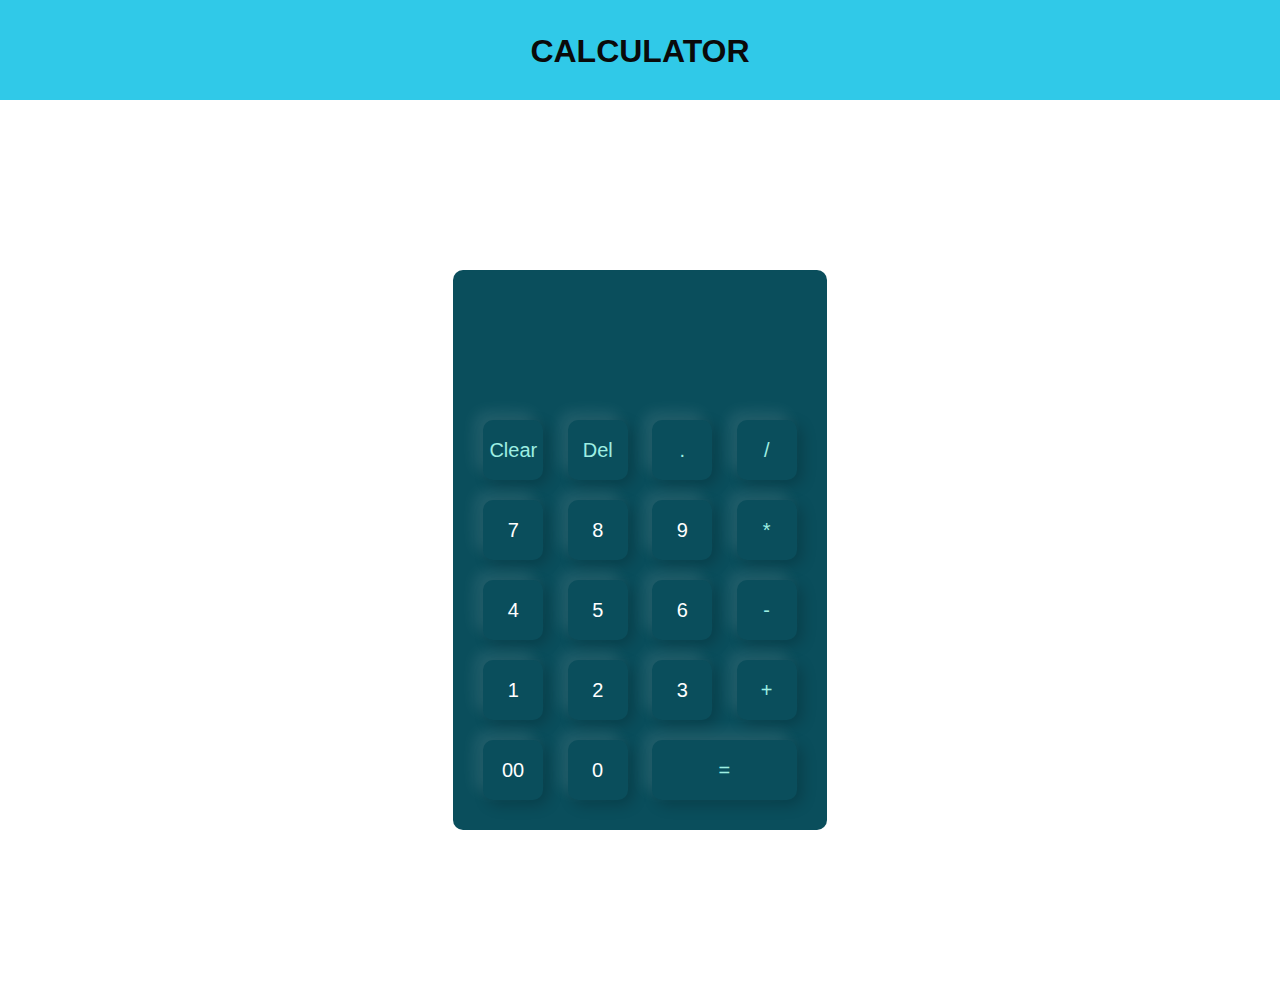
<file: Calculator-Page/index.html>
<!DOCTYPE html>
<html lang="en">
<head>
    <meta charset="UTF-8">
    <meta http-equiv="X-UA-Compatible" content="IE=edge">
    <meta name="viewport" content="width=device-width, initial-scale=1.0">
    <title>Calculator</title>
    <link rel="icon" href="https://www.freeiconspng.com/thumbs/calculator-icon/calculator-icon-0.png" type="image/icon type">
    <link rel="stylesheet" href="style.css">
</head>
<body>
    <div class="heading">
        <h1>CALCULATOR</h1>
    </div>
    <div class="container"> 
        <div class="calculator">
            <form>
                <div class="display">
                    <input type="text" name="display">
                </div>
                <div>
                    <input type="button" value="Clear" onclick="display.value =''" class="operator">
                    <input type="button" value="Del" onclick="display.value = display.value.toString().slice(0,-1)" class="operator">
                    <input type="button" value="." onclick="display.value +='.'" class="operator">
                    <input type="button" value="/" onclick="display.value +='/'" class="operator">

                </div>
                <div>
                    <input type="button" value="7" onclick="display.value +='7'">
                    <input type="button" value="8" onclick="display.value +='8'">
                    <input type="button" value="9" onclick="display.value +='9'">
                    <input type="button" value="*" onclick="display.value +='*'" class="operator">
                </div>
                <div>
                    <input type="button" value="4" onclick="display.value +='4'">
                    <input type="button" value="5" onclick="display.value +='5'">
                    <input type="button" value="6" onclick="display.value +='6'">
                    <input type="button" value="-" onclick="display.value +='-'" class="operator">
                </div>
                <div>
                    <input type="button" value="1" onclick="display.value +='1'">
                    <input type="button" value="2" onclick="display.value +='2'">
                    <input type="button" value="3" onclick="display.value +='3'">
                    <input type="button" value="+" onclick="display.value +='+'" class="operator">
                </div>
                <div>
                    <input type="button" value="00" onclick="display.value +='00'">
                    <input type="button" value="0" onclick="display.value +='0'">
                    <input type="button" value="=" onclick="display.value = eval(display.value)" class="equal operator">
                </div>
            </form>
        </div>
    </div>
</body>
</html>
</file>
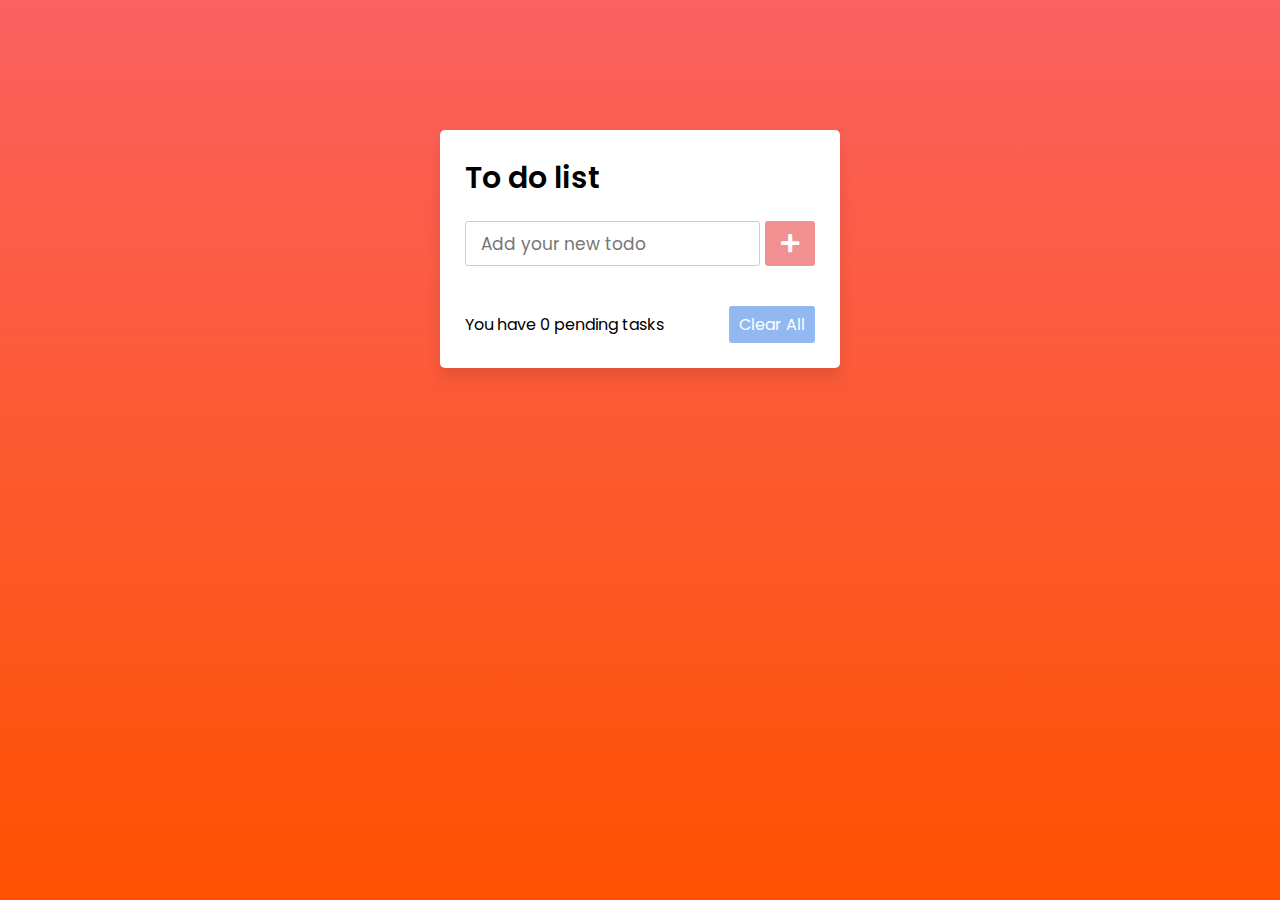
<file: Task 3/index.html>
<!DOCTYPE html>
<html lang="en">
<head>
    <meta charset="UTF-8">
    <meta name="viewport" content="width=device-width, initial-scale=1.0">
    <title>To do list</title>
    <link rel="stylesheet" href="style.css">
    <link rel="stylesheet" href="https://cdnjs.cloudflare.com/ajax/libs/font-awesome/5.15.3/css/all.min.css"/>
</head>
<body>
  <div class="wrapper">
    <header>To do list</header>
    <div class="inputField">
      <input type="text" placeholder="Add your new todo">
      <button><i class="fas fa-plus"></i></button>
    </div>
    <ul class="todoList">
    </ul>
    <div class="footer">
      <span>You have <span class="pendingTasks"></span> pending tasks</span>
      <button>Clear All</button>
    </div>
  </div>
  <script src="script.js"></script>
</body>
</html>
</file>
<file: Calculator-Page/style.css>
*
{
    margin:0;
    padding:0;
    font-family: sans-serif;
    box-sizing: border-box;
    /* background-color: #0a4e5c; */
}
body,h1
{
    text-align: center;
    color:#0a0a0a;
}
.heading
{
    background-color:#30c9e8;
    height: 100px;
    padding-top: 33px;
    text-align: center;

}
.container
{
    width: 100%;
    height: 100vh;
    display: flex;
    align-items: center;
    justify-content: center;
}
.calculator
{
    background: #0a4e5c;
    padding: 20px;
    border-radius: 10px;
}
.calculator form input
{
    border: 0;
    outline: 0;
    width: 60px;
    height: 60px;
    border-radius: 10px;
    box-shadow: -8px -8px 15px rgba(255, 255, 255, 0.1),5px 5px 15px rgba(0, 0, 0, 0.2);
    background: transparent;
    font-size: 20px;
    color:#fff;
    cursor: pointer;
    margin: 10px;
}
form .display
{
    display: flex;
    justify-content: flex-end;
    margin: 20px 0;
}
form .display input
{
    text-align: right;
    flex: 1;
    font-size: 45px;
    box-shadow: none;
}
form input.equal
{
    width: 145px;
}
form input.operator
{
    color: #9eeee3;
}
</file>
<file: Task 3/style.css>
@import url('https://fonts.googleapis.com/css2?family=Poppins:wght@200;300;400;500;600;700&display=swap');
*{
  margin: 0;
  padding: 0;
  box-sizing: border-box;
  font-family: 'Poppins', sans-serif;
}
::selection{
  color: #ffff;
  background: rgb(232, 73, 73);
}
body{
  width: 100%;
  height: 100vh;
  /* overflow: hidden; */
  padding: 10px;
  background: linear-gradient(to bottom, #fa6161 0%, #ff5100 100%);
}
.wrapper{
  background: #fff;
  max-width: 400px;
  width: 100%;
  margin: 120px auto;
  padding: 25px;
  border-radius: 5px;
  box-shadow: 0px 10px 15px rgba(0,0,0,0.1);
}
.wrapper header{
  font-size: 30px;
  font-weight: 600;
}
.wrapper .inputField{
  margin: 20px 0;
  width: 100%;
  display: flex;
  height: 45px;
}
.inputField input{
  width: 85%;
  height: 100%;
  outline: none;
  border-radius: 3px;
  border: 1px solid #ccc;
  font-size: 17px;
  padding-left: 15px;
  transition: all 0.3s ease;
}
.inputField input:focus{
  border-color: #e84949;
}
.inputField button{
  width: 50px;
  height: 100%;
  border: none;
  color: #fff;
  margin-left: 5px;
  font-size: 21px;
  outline: none;
  background: #e84949;
  cursor: pointer;
  border-radius: 3px;
  opacity: 0.6;
  pointer-events: none;
  transition: all 0.3s ease;
}
.inputField button:hover,
.footer button:hover{
  background: #44e31c;
}
.inputField button.active{
  opacity: 1;
  pointer-events: auto;
}
.wrapper .todoList{
  max-height: 250px;
  overflow-y: auto;
}
.todoList li{
  position: relative;
  list-style: none;
  margin-bottom: 8px;
  background: #f2f2f2;
  border-radius: 3px;
  padding: 10px 15px;
  cursor: default;
  overflow: hidden;
  word-wrap: break-word;
}
.todoList li .icon{
  position: absolute;
  right: -45px;
  top: 50%;
  transform: translateY(-50%);
  background: #e73c3c;
  width: 45px;
  text-align: center;
  color: #fff;
  padding: 10px 15px;
  border-radius: 0 3px 3px 0;
  cursor: pointer;
  transition: all 0.2s ease;
}
.todoList li:hover .icon{
  right: 0px;
}
.wrapper .footer{
  display: flex;
  width: 100%;
  margin-top: 20px;
  align-items: center;
  justify-content: space-between;
}
.footer button{
  padding: 6px 10px;
  border-radius: 3px;
  border: none;
  outline: none;
  color: #fff;
  font-weight: 400;
  font-size: 16px;
  margin-left: 5px;
  background: #4989e8;
  cursor: pointer;
  user-select: none;
  opacity: 0.6;
  pointer-events: none;
  transition: all 0.3s ease;
}
.footer button.active{
  opacity: 1;
  pointer-events: auto;
}
</file>
